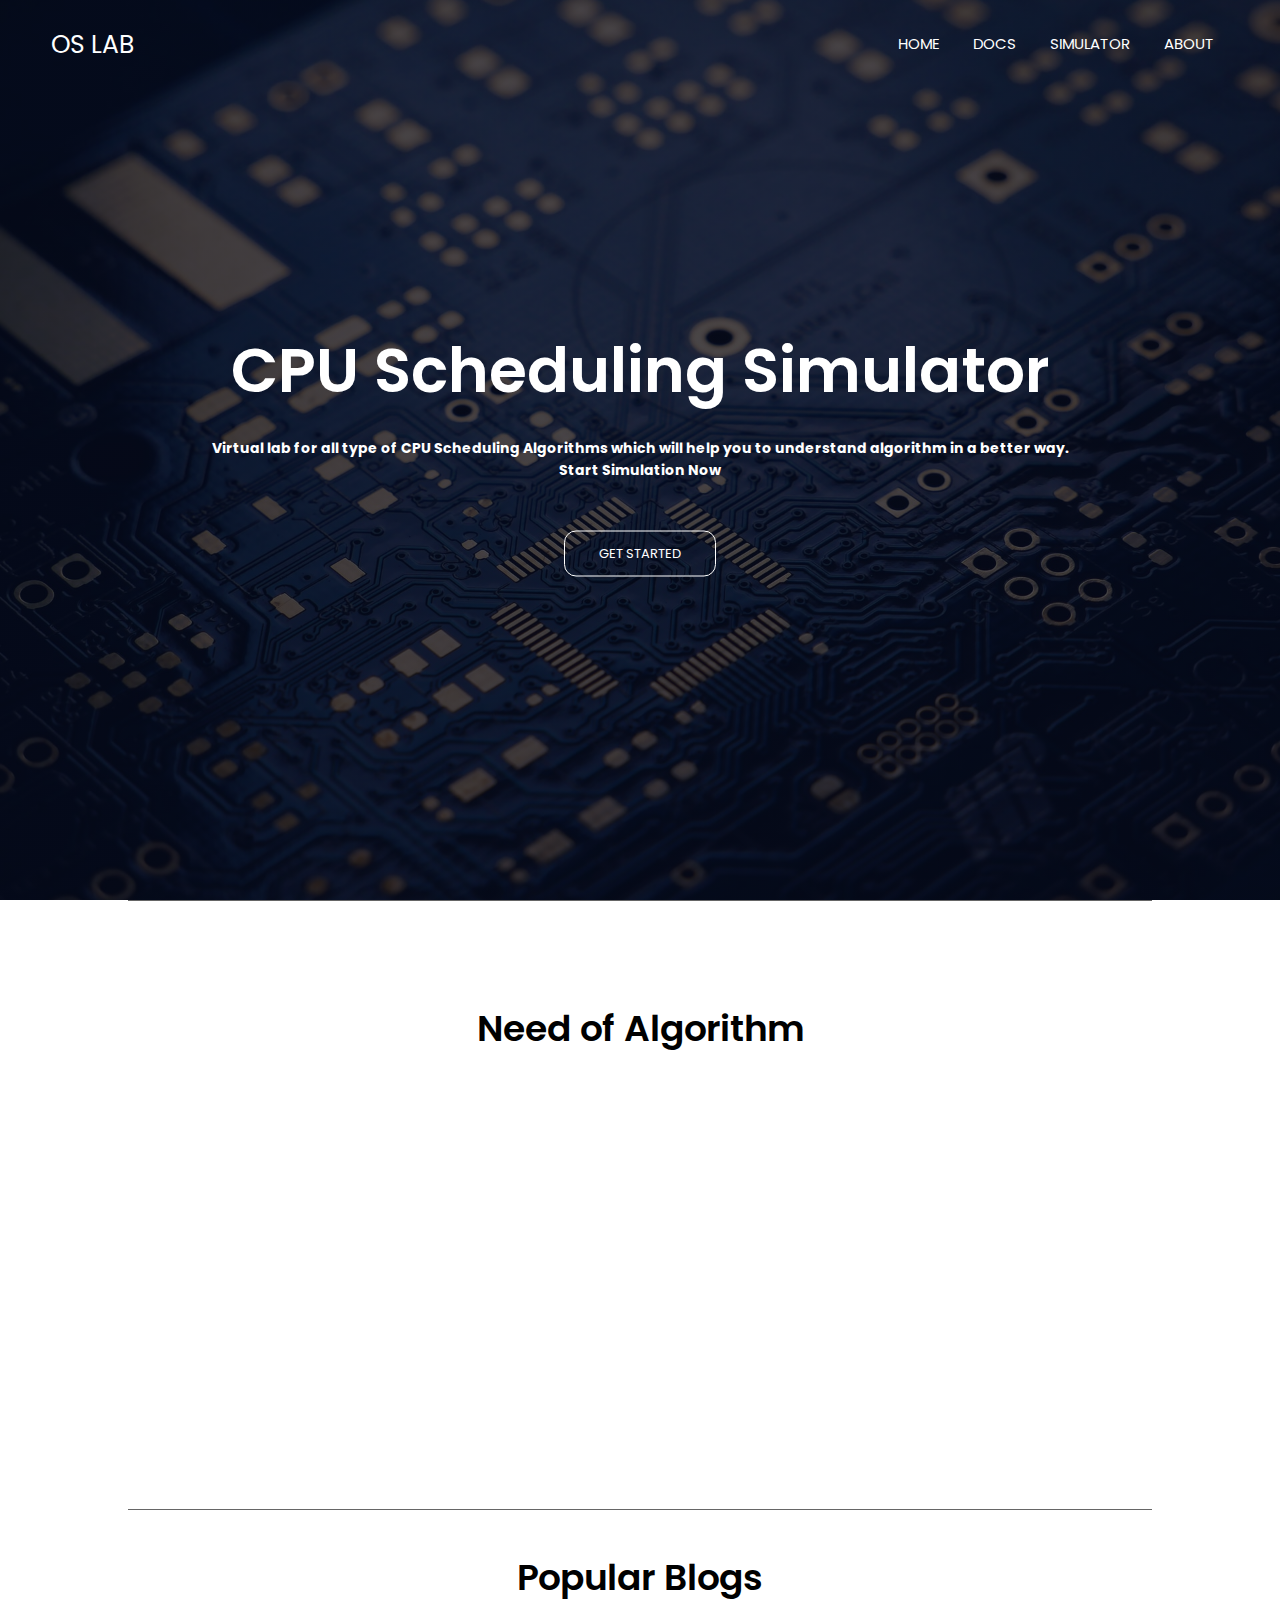
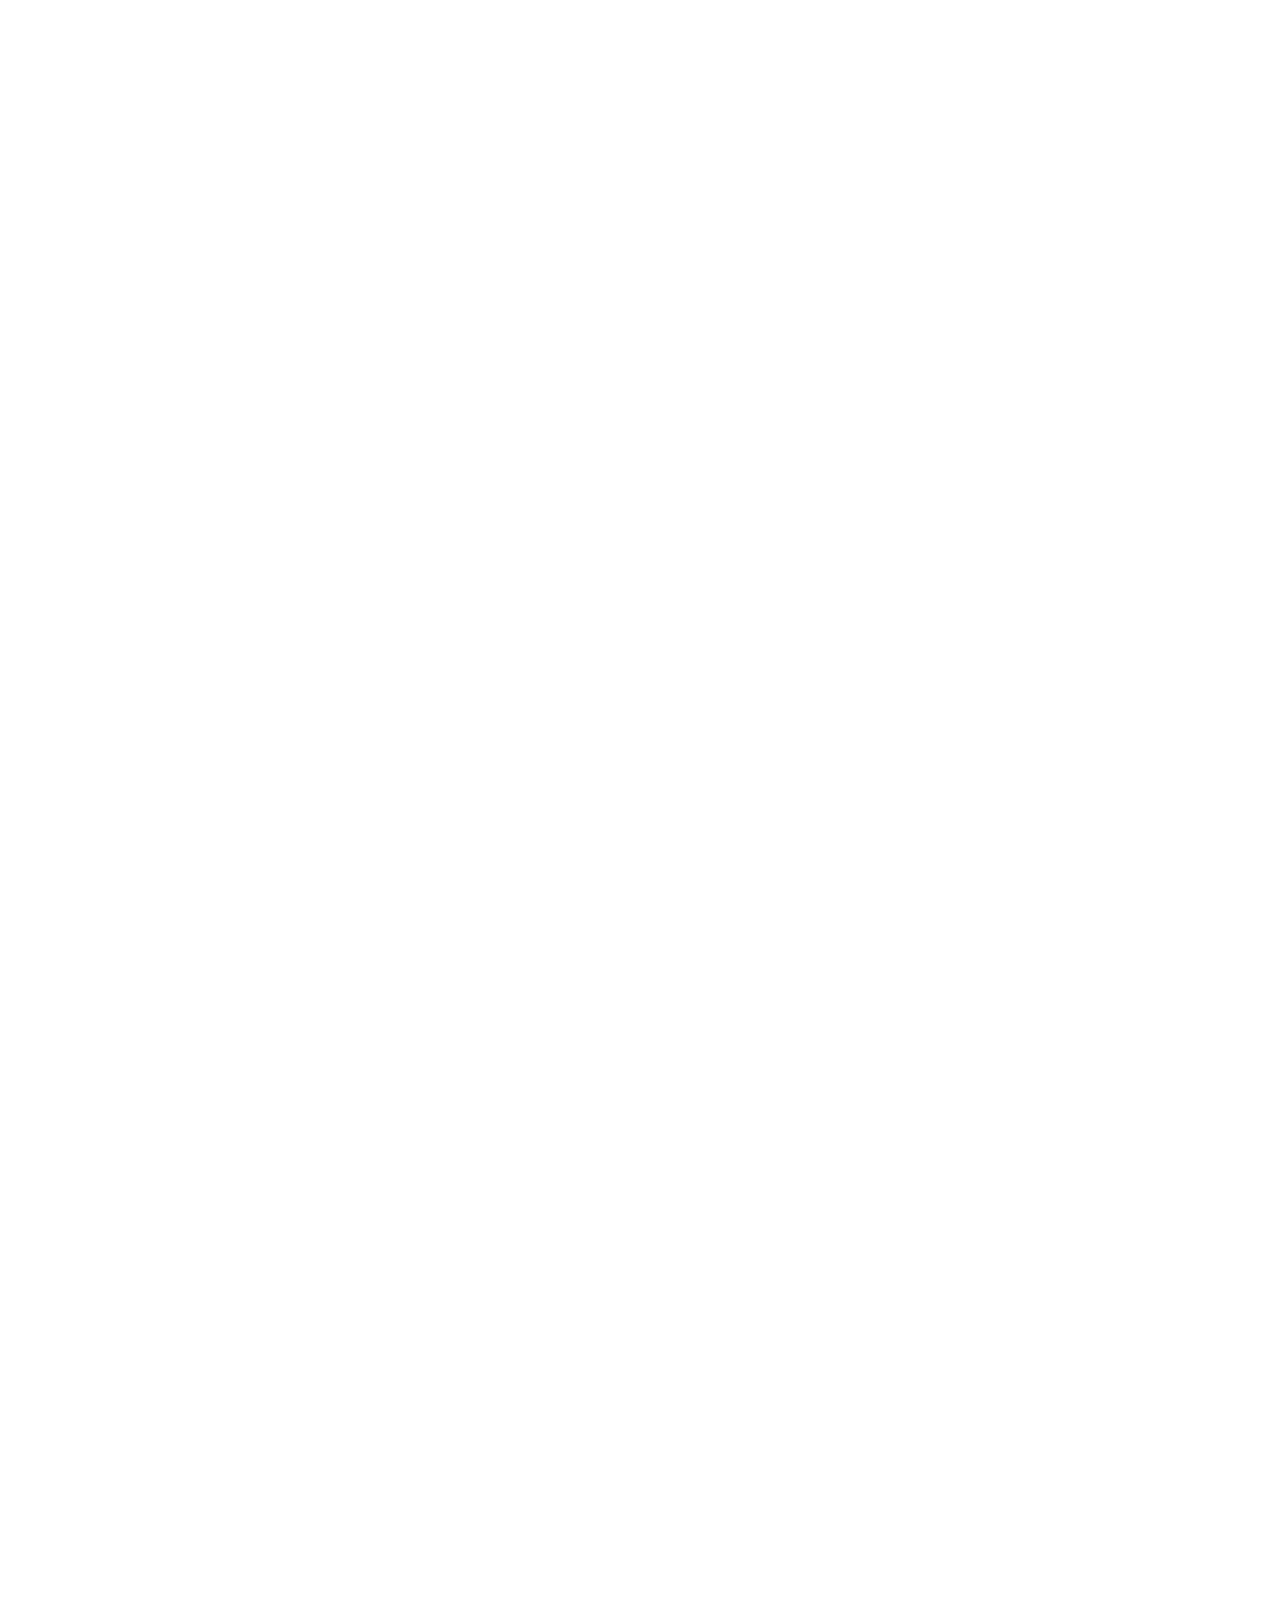
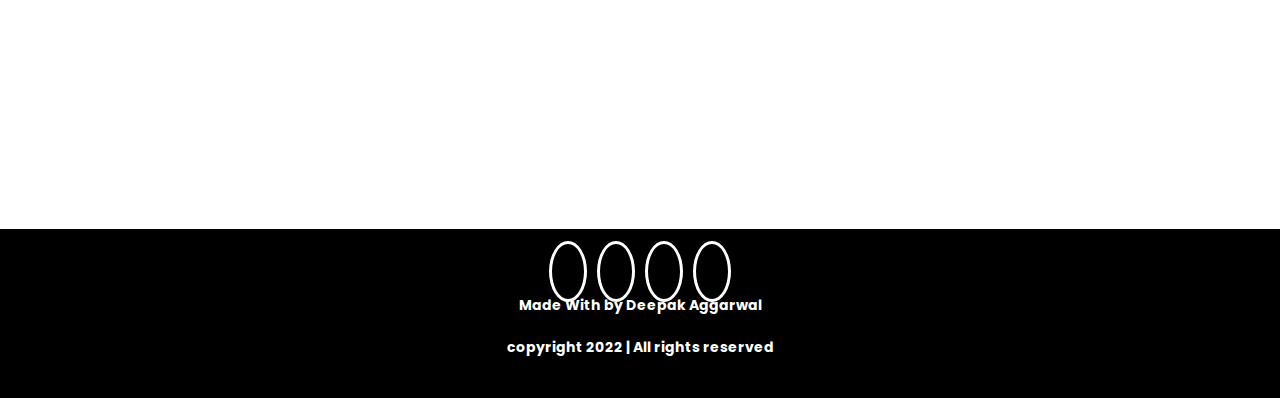
<file: index.html>
<!DOCTYPE html>
<html lang="en">

<head>
    <meta charset="UTF-8">
    <meta http-equiv="X-UA-Compatible" content="IE=edge">
    <meta name="viewport" content="width=device-width, initial-scale=1.0">
    <link rel="stylesheet" href="https://unpkg.com/aos@next/dist/aos.css" />
    <link rel="stylesheet" href="./style.css">
    <link rel="stylesheet" href="https://pro.fontawesome.com/releases/v5.10.0/css/all.css"
        integrity="sha384-AYmEC3Yw5cVb3ZcuHtOA93w35dYTsvhLPVnYs9eStHfGJvOvKxVfELGroGkvsg+p" crossorigin="anonymous" />
    <title>OS Virtual Lab</title>
</head>

<body>
    <section class="header">
        <nav>
            <a href="index.html">OS LAB</a>
            <div class="nav-links" id="navLinks">
                <i class="fas fa-window-close" onclick="hideMenu()"></i>
                <ul>
                    <li><a href="index.html">HOME</a></li>
                    <li><a href="docs.html">DOCS</a></li>
                    <li><a href="./backend/ganttcharts.html">SIMULATOR</a></li>
                    <li><a href="about.html">ABOUT</a></li>

                </ul>
            </div>
            <i class="fas fa-bars" onclick="showMenu()"></i>
        </nav>

        <div class="text-box">
            <h1>
                CPU Scheduling Simulator
            </h1>
            <p>
                Virtual lab for all type of CPU Scheduling Algorithms which will help you to understand algorithm in a better way.

                <br>Start Simulation Now
            </p>
            <a href="docs.html" class="hero-btn">GET STARTED</a>
        </div>
    </section>

    <section class="course">
        <h1>Need of Algorithm</h1>

        <div class="row" data-aos="zoom-in-up">
            <div class="course-colomn" >
                <h3>CPU Utilization</h3>
                <hr>
                <p>CPU scheduling is a process that allows one process to use the CPU while the execution of another process is on hold due to unavailability of any resource like I/O etc, thereby making full use of CPU. The aim of CPU scheduling is to maximize CPU utilization by making the system efficient, fast, and fair.</p>
            </div>
            <div class="course-colomn" >
                <h3>Max Performance</h3>
                <hr>
                <p>To make out the best use of the CPU and not to waste any CPU cycle, the CPU would be working most of the time(Ideally 100% of the time). Considering a real system, CPU usage should range from 40% (lightly loaded) to 90% (heavily loaded.)</p>
            </div>
            <div class="course-colomn" >
                <h3>Time Minimization</h3>
                <hr>
                <p>There are many very different types of algorithms for different different tasks. By using them we can minimize waiting time, response time and turnaround time of processes. like turnaround time is minimized if most processes finish their next cpu burst within one time quantum.</p>

            </div>
        </div>
    </section>

    
    <section id="blog">
        <div class="blog-heading">
            <h1>Popular Blogs</h1>
        </div>

        <div class="blog-container" data-aos="zoom-in-up">
            <div class="blog-box">
                <div class="blog-img">
                    <img src="./images/CPU Scheduling_3.PNG" alt="Blog">
                </div>

                <div class="blog-text">
                    <a href="https://www.fusion-reactor.com/blog/multithreading-and-multiprocessing/#:~:text=A%20multiprocessing%20system%20has%20more,runs%20parallel%20to%20each%20other." class="blog-title">Multithreading vs Multiprocessing</a>
                    <p>In Multiprocessing, many processes are executed simultaneously. While in multithreading, many threads of...</p>
                    <a href="https://www.fusion-reactor.com/blog/multithreading-and-multiprocessing/#:~:text=A%20multiprocessing%20system%20has%20more,runs%20parallel%20to%20each%20other." id="more">Read More...</a>
                </div>
            </div>

            <div class="blog-box">
                <div class="blog-img">
                    <img src="./images/CPU Scheduling_4.PNG" alt="Blog">
                </div>

                <div class="blog-text">
                    <a href="https://www.eletimes.com/microprocessor-vs-microcontroller-what-is-the-difference#:~:text=Ultimately%2C%20microcontrollers%20and%20microprocessors%20are,that%20connects%20to%20external%20peripherals." class="blog-title">Microcontroller vs Microprocessor</a>
                    <p>Microcontrollers and Microprocessors are different ways of organizing and optimizing a...</p>
                    <a href="https://www.eletimes.com/microprocessor-vs-microcontroller-what-is-the-difference#:~:text=Ultimately%2C%20microcontrollers%20and%20microprocessors%20are,that%20connects%20to%20external%20peripherals." id="more">Read More...</a>
                </div>
            </div>

            <div class="blog-box">
                <div class="blog-img">
                    <img src="./images/CPU Scheduling_1.PNG" alt="Blog">
                </div>

                <div class="blog-text">
                    <a href="https://www.crucial.in/articles/about-memory/what-is-the-difference-between-ram-and-rom#:~:text=RAM%20is%20volatile%20memory%20that,Find%20out%20more%20about%20RAM." class="blog-title">Difference between RAM and ROM</a>
                    <p>RAM is a volatile memory that temporarily stores the files you are working on. ROM is non-volatile... </p>
                    <a href="https://www.crucial.in/articles/about-memory/what-is-the-difference-between-ram-and-rom#:~:text=RAM%20is%20volatile%20memory%20that,Find%20out%20more%20about%20RAM." id="more">Read More...</a>
                </div>
            </div>
        </div>

        <div class="blog-container" data-aos="zoom-in-up">
            <div class="blog-box">
                <div class="blog-img">
                    <img src="./images/CPU Scheduling_5.PNG" alt="Blog">
                </div>

                <div class="blog-text">
                    <a href="https://www.tutorialspoint.com/semaphores-in-operating-system" class="blog-title">What is Semaphore?</a>
                    <p>A semaphore is a variable or abstract data type used to control access to a common resource by...</p>
                    <a href="https://www.tutorialspoint.com/semaphores-in-operating-system" id="more">Read More...</a>
                </div>
            </div>

            <div class="blog-box">
                <div class="blog-img">
                    <img src="./images/CPU Scheduling_6.PNG" alt="Blog">
                </div>

                <div class="blog-text">
                    <a href="https://www.geeksforgeeks.org/introduction-of-deadlock-in-operating-system/" class="blog-title">What is Deadlock?</a>
                    <p>A deadlock is a condition that may happen in a system composed of multiple processes that can access...</p>
                    <a href="https://www.geeksforgeeks.org/introduction-of-deadlock-in-operating-system/" id="more">Read More...</a>
                </div>
            </div>

            <div class="blog-box">
                <div class="blog-img">
                    <img src="./images/CPU Scheduling_7.PNG" alt="Blog">
                </div>

                <div class="blog-text">
                    <a href="https://www.techopedia.com/definition/1115/storage#:~:text=Storage%20is%20a%20process%20through,data%2C%20either%20temporarily%20or%20permanently." class="blog-title">What is Storage ?</a>
                    <p>Storage is a process through which digital data is saved within a data storage device by means of...</p>
                    <a href="https://www.techopedia.com/definition/1115/storage#:~:text=Storage%20is%20a%20process%20through,data%2C%20either%20temporarily%20or%20permanently." id="more">Read More...</a>
                </div>
            </div>
        </div>
    </section>



    <section class="cta" data-aos="zoom-in-up">
        <h1>Learn about all types Algorithms<br> Click Below!</h1>
        <a href="./docs.html" class="hero-btn">Click Here</a>
    </section>

    <section class="footer">
        <div class="icons">
            <a href="https://github.com/da111003"><i class="fab fa-github social-media-icon"></i></a>
            <a href="https://www.linkedin.com/in/deepakaggarwal111003"><i class="fab fa-linkedin-in social-media-icon"></i></a>
            <a href="https://da111003.github.io/Portfolio-Deepak-Aggarwal/"><i class="far fa-file-pdf social-media-icon"></i></a>
            <a href="mailto: aggarwald241@gmail.com"><i class="fas fa-envelope social-media-icon"></i></a>    
        </div>
            
        <p>Made With <i class="far fa-heart"></i> by Deepak Aggarwal</p>
        <p> <i class="fa fa-copyright"></i> copyright 2022 | All rights reserved</p>
    </section>

    <script>
        var navLinks = document.getElementById("navLinks");
        function showMenu() {
            navLinks.style.right = "0";
        }

        function hideMenu() {
            navLinks.style.right = "-200px";
        }

        function gotoDocs(){
            location.href = ("docs.html");
        }
    </script>

    <!-- animation for cards -->
    <script src="https://unpkg.com/aos@next/dist/aos.js"></script>
    <script>
      AOS.init({
        offset: 100, // offset (in px) from the original trigger point
        duration: 800
      }
      );
    </script>
</body>

</html>
</file>
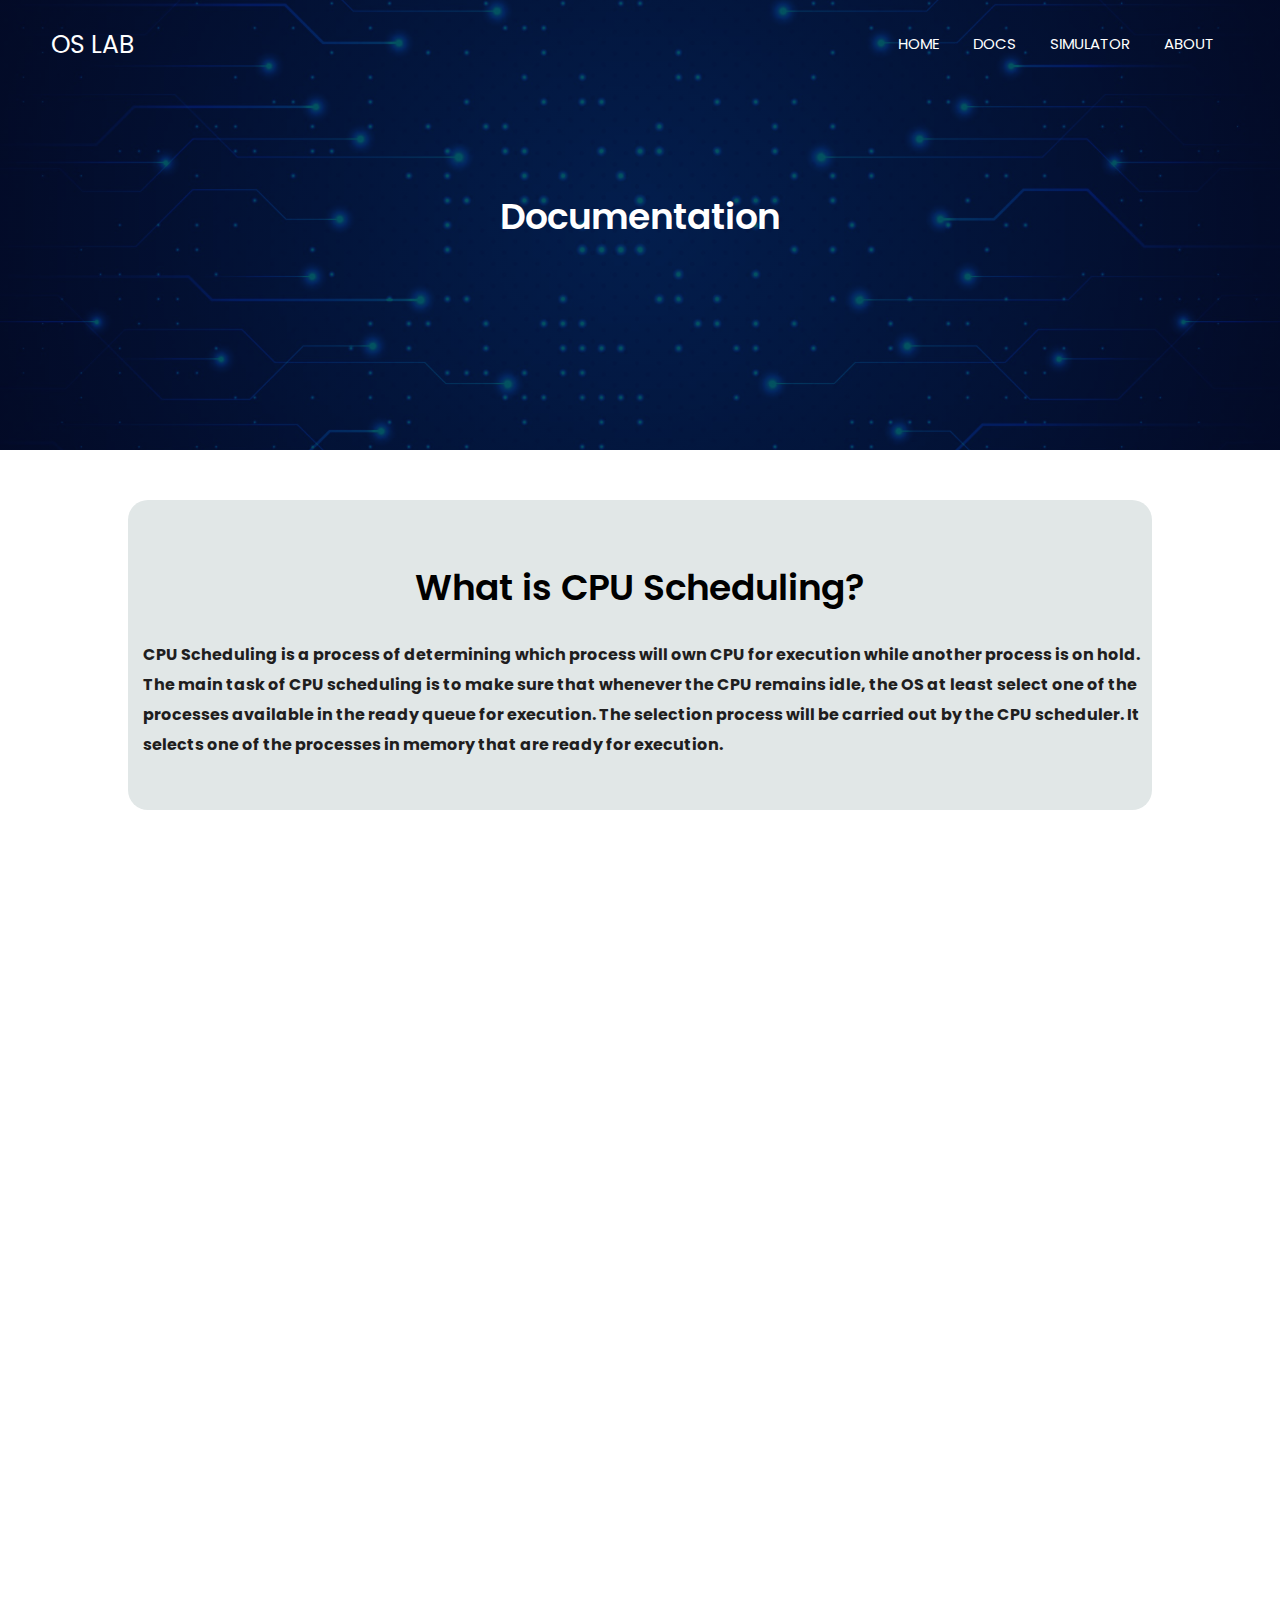
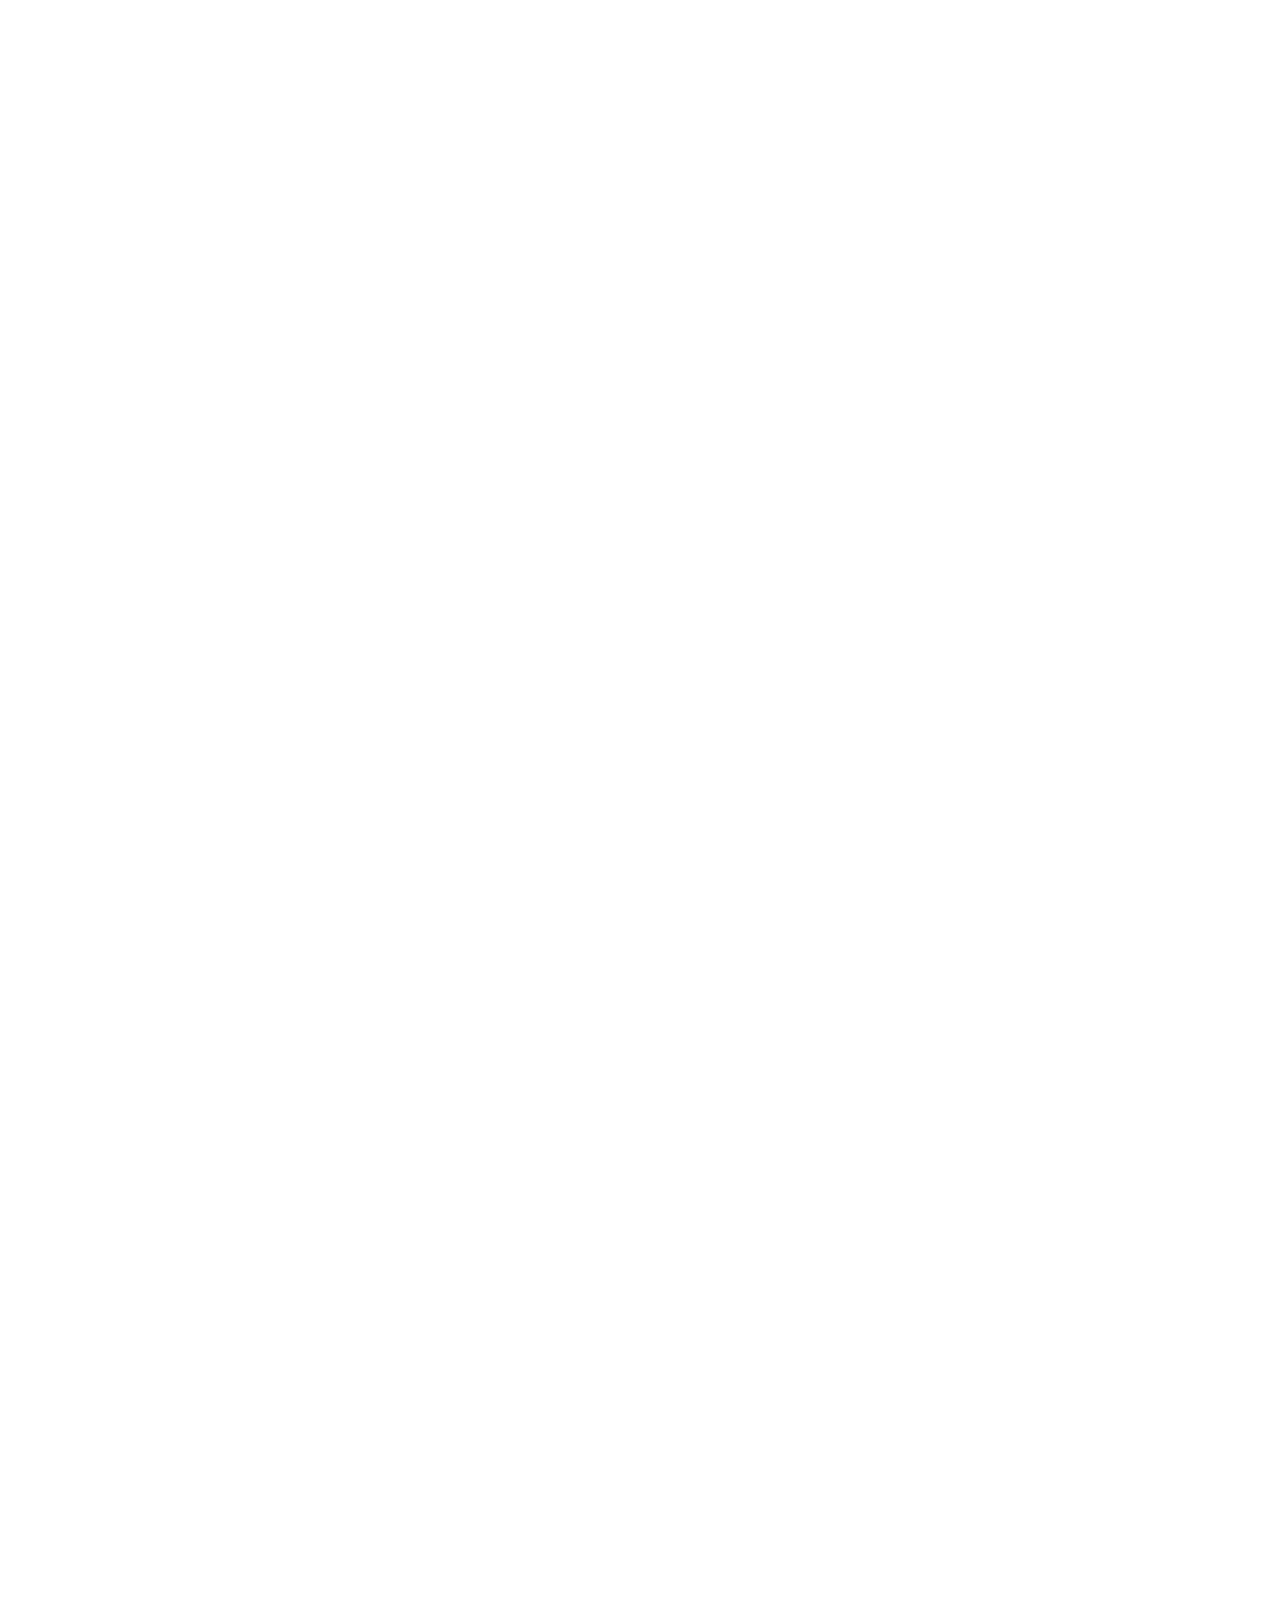
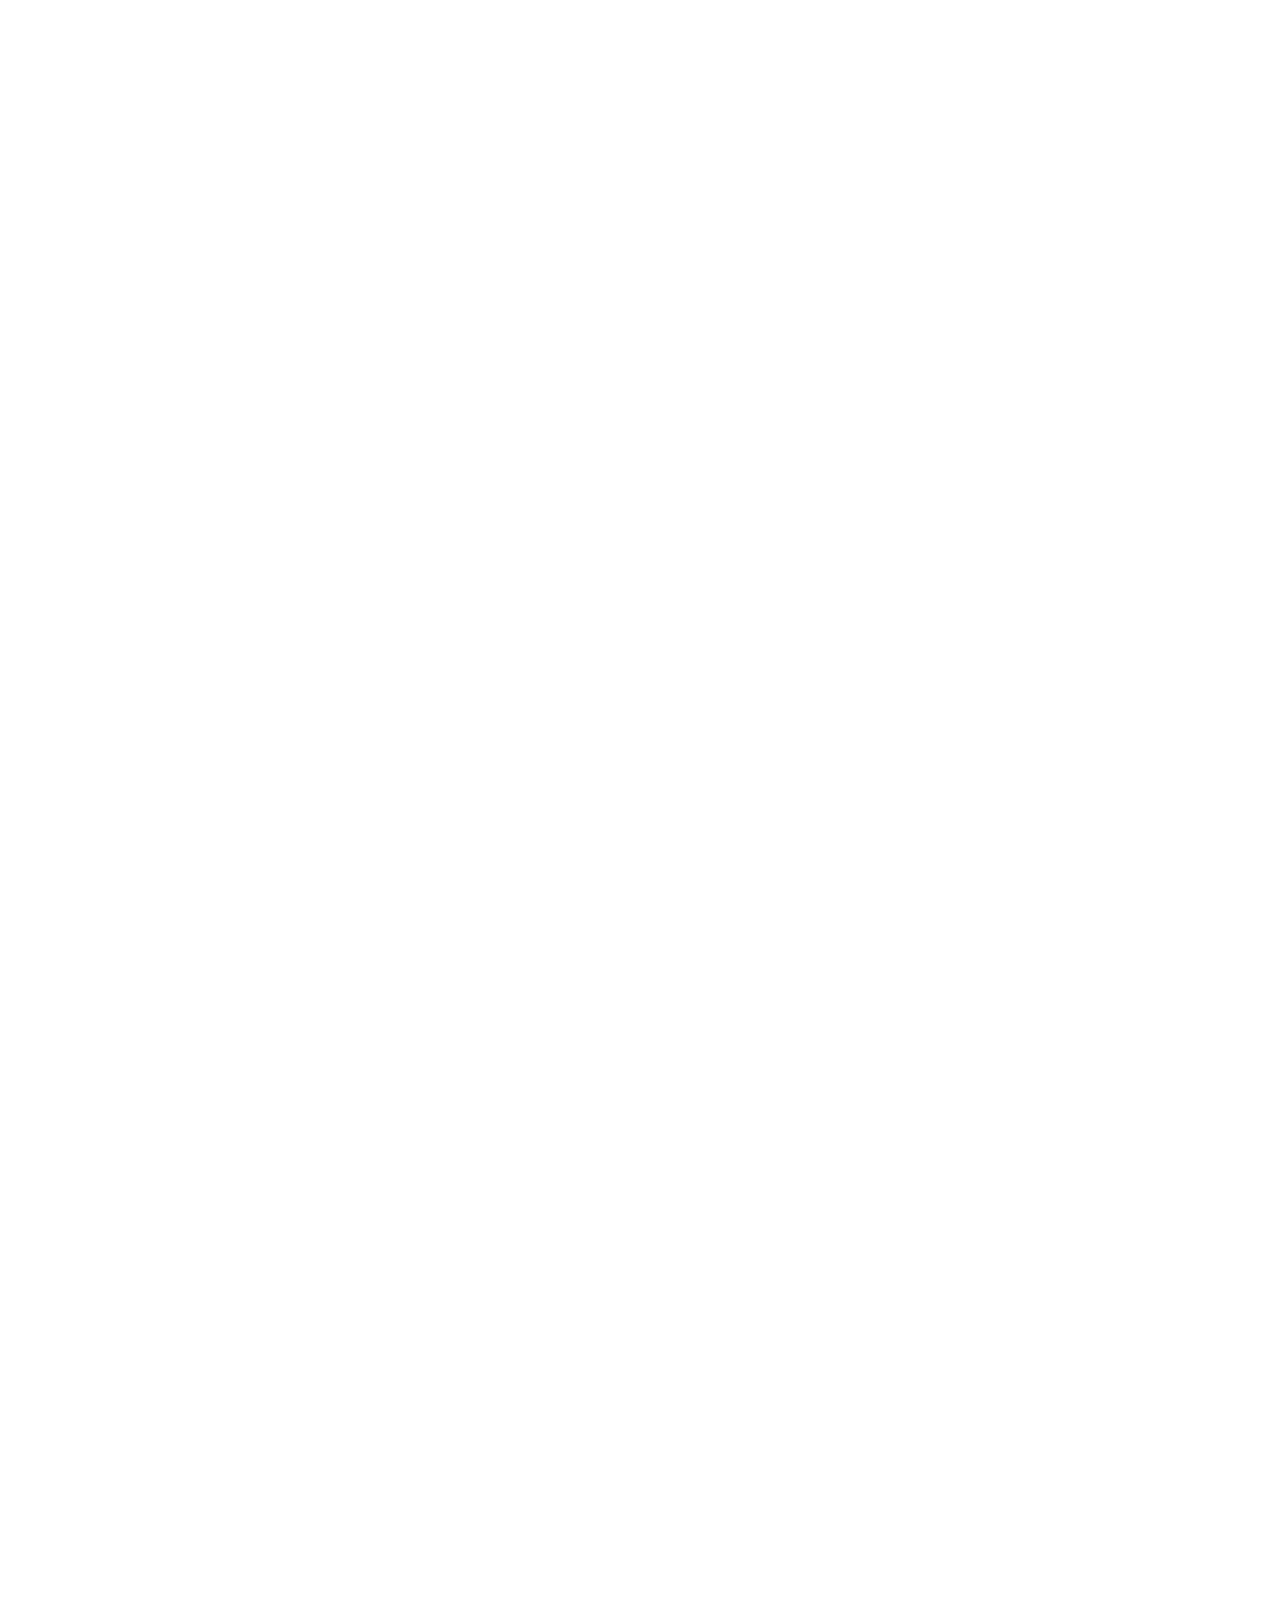
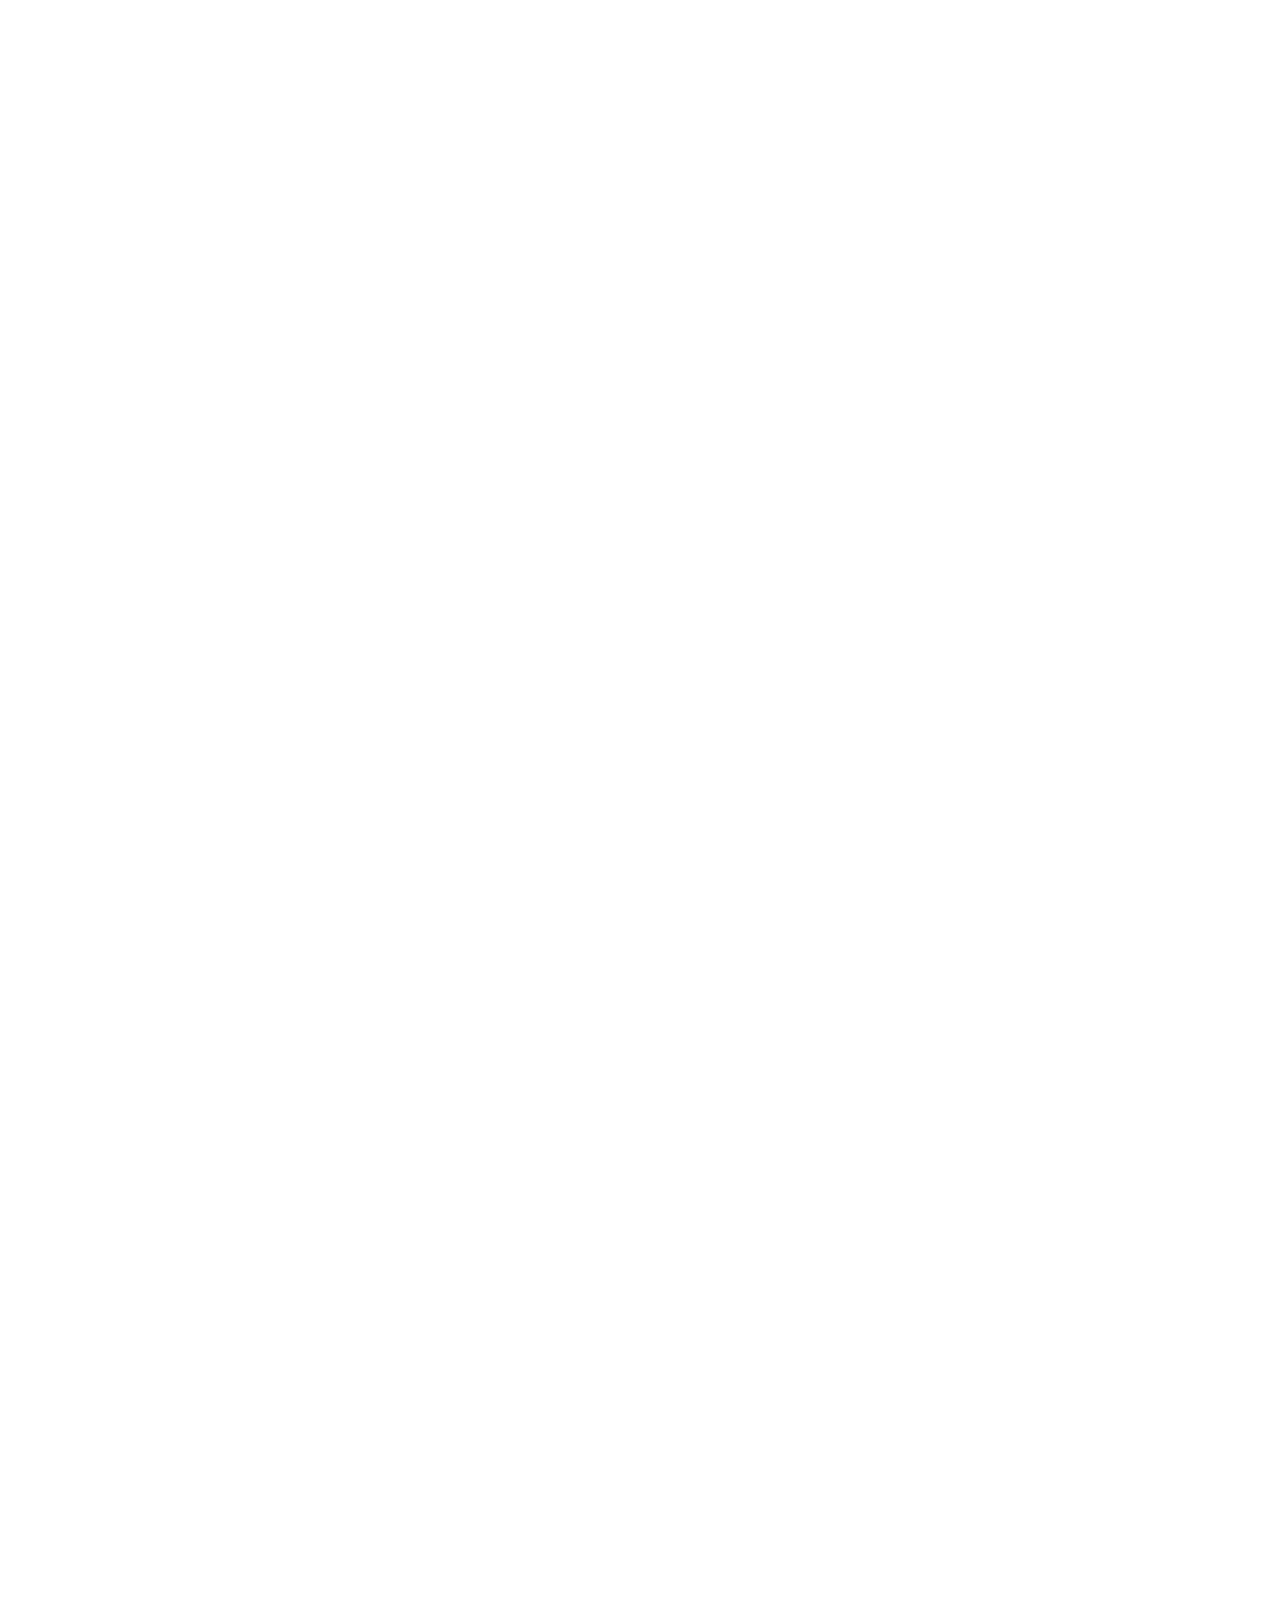
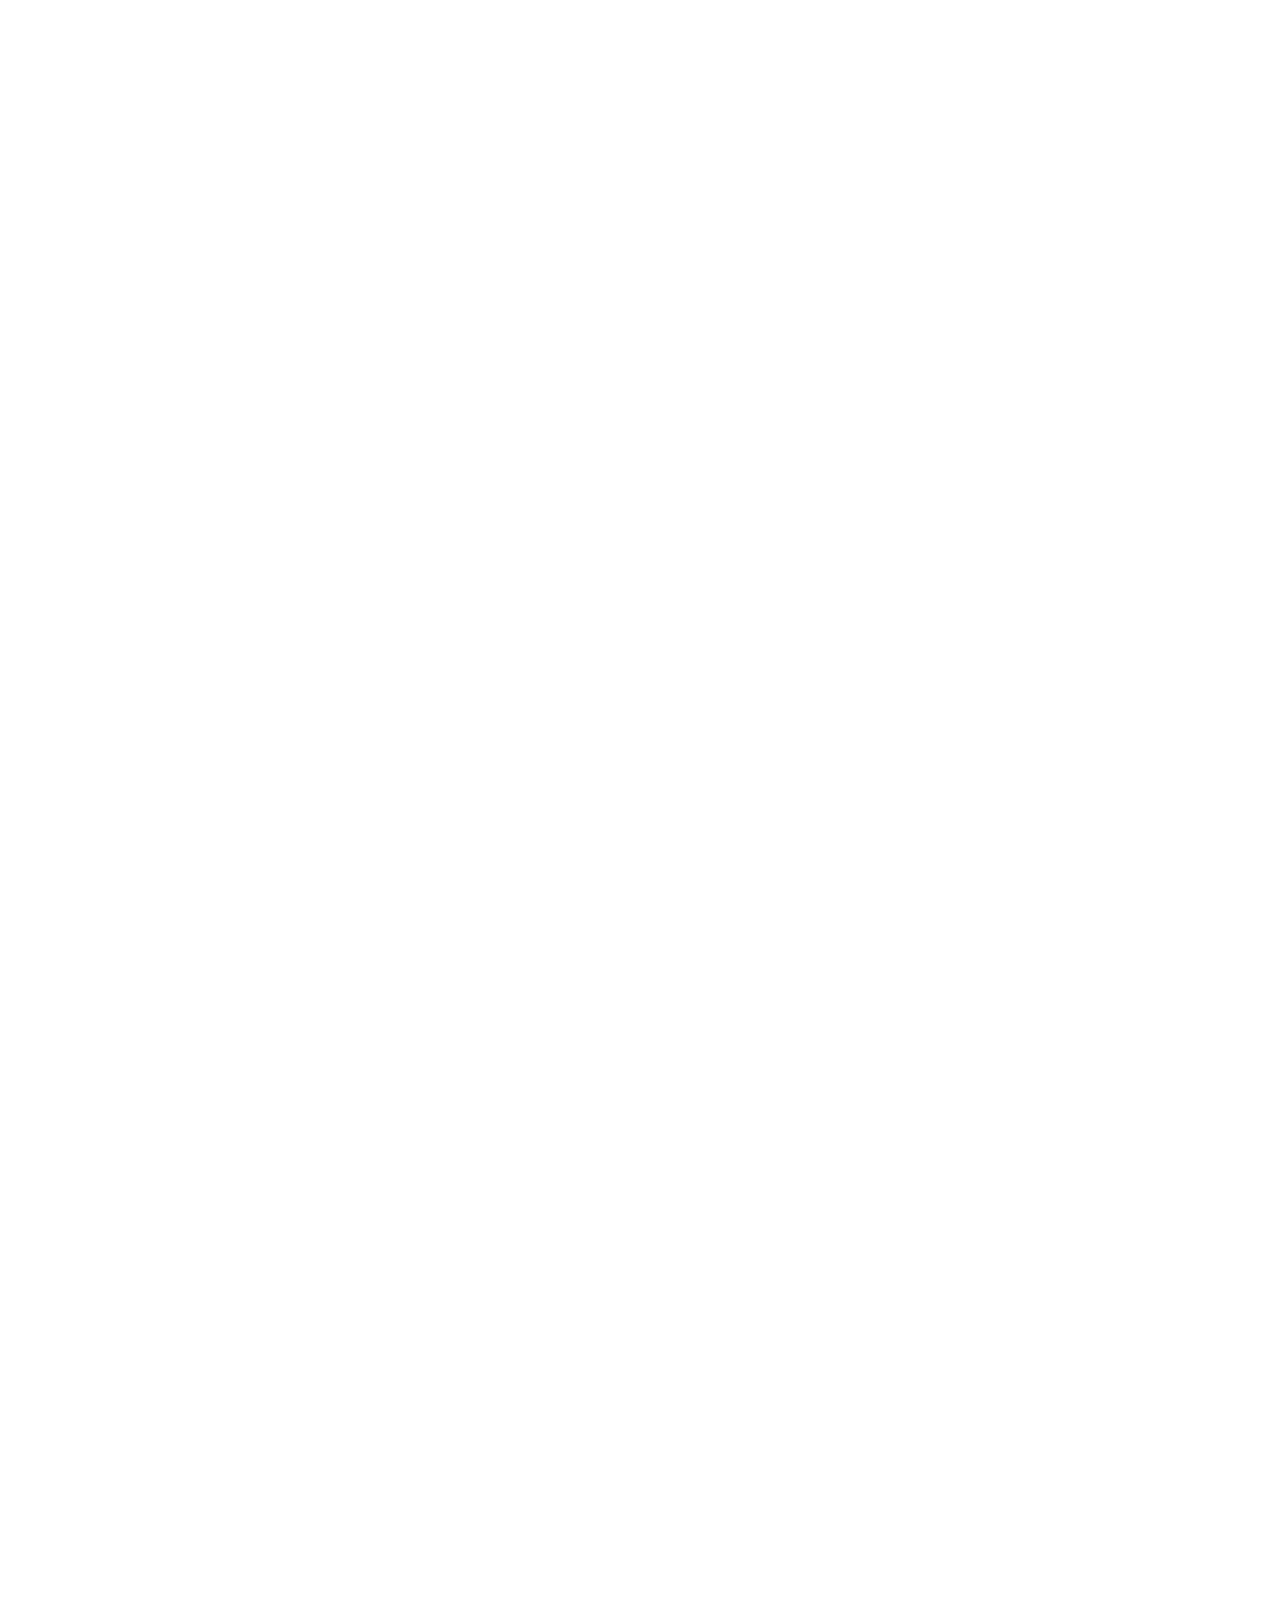
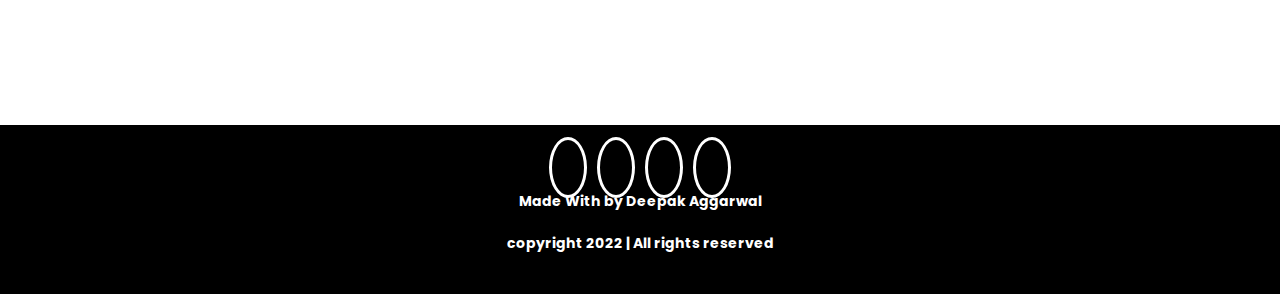
<file: docs.html>
<!DOCTYPE html>
<html lang="en">

<head>
    <meta charset="UTF-8">
    <meta http-equiv="X-UA-Compatible" content="IE=edge">
    <meta name="viewport" content="width=device-width, initial-scale=1.0">
    <link rel="stylesheet" href="https://unpkg.com/aos@next/dist/aos.css" />
    <link rel="stylesheet" href="./style.css">
    <link rel="stylesheet" href="https://pro.fontawesome.com/releases/v5.10.0/css/all.css"
        integrity="sha384-AYmEC3Yw5cVb3ZcuHtOA93w35dYTsvhLPVnYs9eStHfGJvOvKxVfELGroGkvsg+p" crossorigin="anonymous" />
    <link rel="stylesheet" href="./docs.css">
    <link href="https://cdn.jsdelivr.net/npm/bootstrap@5.1.3/dist/css/bootstrap.min.css" rel="stylesheet"
        integrity="sha384-1BmE4kWBq78iYhFldvKuhfTAU6auU8tT94WrHftjDbrCEXSU1oBoqyl2QvZ6jIW3" crossorigin="anonymous">
    <title>OS Virtual Lab</title>
</head>

<body>
    <section class="sub-header">
        <nav>
            <a href="index.html">OS LAB</a>
            <div class="nav-links" id="navLinks">
                <i class="fas fa-window-close" onclick="hideMenu()"></i>
                <ul>
                    <li><a href="index.html">HOME</a></li>
                    <li><a href="docs.html">DOCS</a></li>
                    <!-- <li><a href="blog.html">BLOG</a></li> -->
                    <li><a href="./backend/ganttcharts.html">SIMULATOR</a></li>
                    <li><a href="about.html">ABOUT</a></li>

                </ul>
            </div>
            <i class="fas fa-bars" onclick="showMenu()"></i>
        </nav>

        <h1>Documentation</h1>

    </section>



    <section class="container_docs" >
        <h1>What is CPU Scheduling?</h1>
        <p>CPU Scheduling is a process of determining which process will own CPU for execution while another process is
            on hold. The main task of CPU scheduling is to make sure that whenever the CPU remains idle, the OS at least
            select one of the processes available in the ready queue for execution. The selection process will be
            carried out by the CPU scheduler. It selects one of the processes in memory that are ready for execution.
        </p>
    </section>

    <section class="container_docs" data-aos="zoom-in-up">
        <h1>Why CPU Scheduling?</h1>
        <p>A typical process involves both I/O time and CPU time. In a uni programming system like MS-DOS, time spent
            waiting for I/O is wasted and CPU is free during this time. In multi programming systems, one process can
            use CPU while another is waiting for I/O. This is possible only with process scheduling.<br><br>
            <strong>Objectives of Process Scheduling Algorithm</strong>
            <li>Max CPU utilization [Keep CPU as busy as possible]</li>
            <li>Fair allocation of CPU.</li>
            <li>Max throughput [Number of processes that complete their execution per time unit]</li>
            <li>Min turnaround time [Time taken by a process to finish execution]</li>
            <li>Min waiting time [Time a process waits in ready queue]</li>
            <li>Min response time [Time when a process produces first response]</li>

        </p>
    </section>

    <section class="container_docs special" data-aos="zoom-in-up">
        <h1>Important CPU scheduling Terminologies</h1>
        <!-- <p>A typical process involves both I/O time and CPU time. In a uni programming system like MS-DOS, time spent waiting for I/O is wasted and CPU is free during this time. In multi programming systems, one process can use CPU while another is waiting for I/O. This is possible only with process scheduling.<br><br> -->
        <li><strong>Burst Time/Execution Time:</strong> It is a time required by the process to complete execution. It
            is also called running time.</li>
        <li><strong>Arrival Time:</strong> when a process enters in a ready state</li>
        <li><strong>Finish Time:</strong> when process complete and exit from a system</li>
        <li><strong>Multiprogramming:</strong> A number of programs which can be present in memory at the same time.
        </li>
        <li><strong>Jobs:</strong> It is a type of program without any kind of user interaction.</li>
        <li><strong>User:</strong> It is a kind of program having user interaction.</li>
        <li><strong>Process:</strong> It is the reference that is used for both job and user.</li>
        <li><strong>CPU/IO burst cycle:</strong> Characterizes process execution, which alternates between CPU and I/O
            activity. CPU times are shorter than the time of I/O.</li>

        </p>
    </section>











    <section class="container_docs" data-aos="zoom-in-up">
        <h1>Types of CPU Scheduling</h1>
        <p>There is mainly two major types of CPU Scheduling which is listed below.There is sub-types of this algorithm also. we have discussed all algorithm in details below. </p>
        <li>Preemptive Algorithm</li>
        <li>Non Preemptive Algorithm</li>
        <br>

        <p><strong class="bold">Preemptive Scheduling</strong><br><br>
            In Preemptive Scheduling, the tasks are mostly assigned with their priorities. Sometimes it is important to
            run a task with a higher priority before another lower priority task, even if the lower priority task is
            still running. The lower priority task holds for some time and resumes when the higher priority task
            finishes its execution.<br><br>
            <br>
            <strong class="bold">Non-Preemptive Scheduling</strong><br><br>
            In this type of scheduling method, the CPU has been allocated to a specific process. The process that keeps
            the CPU busy will release the CPU either by switching context or terminating. It is the only method that can
            be used for various hardware platforms. That’s because it doesn’t need special hardware (for example, a
            timer) like preemptive scheduling.
        </p>

        

    </section>


    <section class="container_docs" data-aos="zoom-in-up">
        <h1>Types of CPU scheduling Algorithm</h1>
        <p>There are mainly six types of process scheduling algorithm</p>
        <!-- <lo> -->
        <li>First Come First Serve (FCFS)</li>
        <li>Shortest-Job-First (SJF) Scheduling</li>
        <li>Shortest Remaining Time</li>
        <li>Priority Scheduling</li>
        <li>Round Robin Scheduling</li>
        <li>Multilevel Queue Scheduling</li>
        <br>
    </section>



    <section class="container_docs" data-aos="zoom-in-up">
        <h1>1) First Come First Serve</h1>
        <p>First Come First Serve is the full form of FCFS. It is the easiest and most simple CPU scheduling algorithm.
            In this type of algorithm, the process which requests the CPU gets the CPU allocation first. This scheduling
            method can be managed with a FIFO queue.<br><br>

            As the process enters the ready queue, its PCB (Process Control Block) is linked with the tail of the queue.
            So, when CPU becomes free, it should be assigned to the process at the beginning of the queue.</p>

        <h4>
            <li>Advantages</li>
        </h4>
        <p>1. It is simple and easy to understand.<br></p>

        <h4>
            <li>Disadvantages</li>
        </h4>
        <p>1. The process with less execution time suffer i.e. waiting time is often quite long.<br><br>
            2. Favors CPU Bound process then I/O bound process.<br><br>
            3. FCFS algorithm is particularly troublesome for time-sharing systems, where it is important that each user
            get a share of the CPU at regular intervals.</p>
            <button class="btn_1" onclick="gotoSimulator();">Go to Simulator</button>
        <br>
    </section>

    <section class="container_docs" data-aos="zoom-in-up">
        <h1>2) Shortest Remaining Time</h1>
        <p>The full form of SRT is Shortest remaining time. It is also known as SJF preemptive scheduling. In this
            method, the process will be allocated to the task, which is closest to its completion. This method prevents
            a newer ready state process from holding the completion of an older process.<br></p>

        <h4>
            <li>Advantages</li>
        </h4>
        <p>1. The main advantage of the SRTF algorithm is that it makes the processing of the jobs faster than the SJF
            algorithm, mentioned it’s overhead charges are not counted.</p>

        <h4>
            <li>Disadvantages</li>
        </h4>
        <p>1. In SRTF, the context switching is done a lot more times than in SJN due to more consumption of the CPU's
            valuable time for processing. The consumed time of CPU then adds up to its processing time and which then
            diminishes the advantage of fast processing of this algorithm.<br></p>
            <button class="btn_1" onclick="gotoSimulator();">Go to Simulator</button>
        <br>
    </section>

    <section class="container_docs" data-aos="zoom-in-up">
        <h1>3) Priority Based Scheduling</h1>
        <p>Priority scheduling is a method of scheduling processes based on priority. In this method, the scheduler
            selects the tasks to work as per the priority.<br><br>

            Priority scheduling also helps OS to involve priority assignments. The processes with higher priority should
            be carried out first, whereas jobs with equal priorities are carried out on a round-robin or FCFS basis.
            Priority can be decided based on memory requirements, time requirements, etc.<br><br>

        </p>
        <h4>
            <li>Advantages</li>
        </h4>
        <p>1. This provides a good mechanism where the relative importance of each process maybe precisely defined.<br>
        </p>

        <h4>
            <li>Disadvantages</li>
        </h4>
        <p>1. If high priority processes use up a lot of CPU time, lower priority processes may starve and be postponed
            indefinitely.The situation where a process never gets scheduled to run is called starvation<br><br>
            2. Another problem is deciding which process gets which priority level assigned to it..<br></p>
            <button class="btn_1" onclick="gotoSimulator();">Go to Simulator</button>
        <br>
    </section>

    <section class="container_docs" data-aos="zoom-in-up">
        <h1>4) Round-Robin Scheduling</h1>
        <p>Round robin is the oldest, simplest scheduling algorithm. The name of this algorithm comes from the
            round-robin principle, where each person gets an equal share of something in turn. It is mostly used for
            scheduling algorithms in multitasking. This algorithm method helps for starvation free execution of
            processes.<br><br></p>

        <h4>
            <li>Advantages</li>
        </h4>
        <p>1. Every process gets an equal share of the CPU.<br><br>
            2. RR is cyclic in nature, so there is no starvation.</p>

        <h4>
            <li>Disadvantages</li>
        </h4>
        <p>1. Setting the quantum too short, increases the overhead and lowers the CPU efficiency, but setting it too
            long may cause poor response to short processes.<br><br>
            2. Average waiting time under the RR policy is often long.<br>
        </p>
        <button class="btn_1" onclick="gotoSimulator();">Go to Simulator</button>
        <br>
    </section>

    <section class="container_docs" data-aos="zoom-in-up">
        <h1>5) Shortest Job First</h1>
        <p>SJF is a full form of (Shortest job first) is a scheduling algorithm in which the process with the shortest
            execution time should be selected for execution next. This scheduling method can be preemptive or
            non-preemptive. It significantly reduces the average waiting time for other processes awaiting
            execution.<br></p>

        <h4>
            <li>Advantages</li>
        </h4>
        <p>1. Shortest jobs are favored.<br><br>
            2. It is provably optimal, in that it gives the minimum average waiting time for a given set of processes.
        </p>

        <h4>
            <li>Disadvantages</li>
        </h4>
        <p>1. SJF may cause starvation, if shorter processes keep coming. This problem is solved by aging..<br><br>
            2. It cannot be implemented at the level of short term CPU scheduling.<br></p>

            <button class="btn_1" onclick="gotoSimulator();">Go to Simulator</button>
        <br>
    </section>

    <section class="container_docs" data-aos="zoom-in-up">
        <h1>6) Multiple-Level Queues Scheduling</h1>
        <p>This algorithm separates the ready queue into various separate queues. In this method, processes are assigned
            to a queue based on a specific property of the process, like the process priority, size of the memory,
            etc.<br><br>

            However, this is not an independent scheduling OS algorithm as it needs to use other types of algorithms in
            order to schedule the jobs.<br><br></p>

        <h4>
            <li>Advantages</li>
        </h4>
        <p>1. Application of separate scheduling for various kind of processes is possible
            .<br></p>

        <h4>
            <li>Disadvantages</li>
        </h4>
        <p>1. The lowest level process faces starvation problem.<br></p>

        <button class="btn_1" onclick="gotoSimulator();">Go to Simulator</button>
        <br>
    </section>

     
    <section class="footer">
        <!-- <h4>About Us</h4>
        <p>Lorem ipsum dolor sit amet consectetur adipisicing elit. Soluta pariatur eveniet eaque provident error velit totam quos. Corrupti sunt omnis<br>  eligendi ut enim, sed magnamquo laboriosam, aspernatur nulla ipsum commodi itaque accusantium sapiente!</p> -->

        <div class="icons">
            <a href="https://github.com/da111003"><i class="fab fa-github social-media-icon"></i></a>
            <a href="https://www.linkedin.com/in/deepakaggarwal111003"><i class="fab fa-linkedin-in social-media-icon"></i></a>
            <a href="https://da111003.github.io/Portfolio-Deepak-Aggarwal/"><i class="far fa-file-pdf social-media-icon"></i></a>
            <a href="mailto: aggarwald241@gmail.com"><i class="fas fa-envelope social-media-icon"></i></a>    
        </div>
            
        <p>Made With <i class="far fa-heart"></i> by Deepak Aggarwal</p>
        <p> <i class="fa fa-copyright"></i> copyright 2022 | All rights reserved</p>
    </section>

    <script src="https://cdn.jsdelivr.net/npm/@popperjs/core@2.10.2/dist/umd/popper.min.js"
        integrity="sha384-7+zCNj/IqJ95wo16oMtfsKbZ9ccEh31eOz1HGyDuCQ6wgnyJNSYdrPa03rtR1zdB"
        crossorigin="anonymous"></script>
    <script src="https://cdn.jsdelivr.net/npm/bootstrap@5.1.3/dist/js/bootstrap.bundle.min.js"
        integrity="sha384-ka7Sk0Gln4gmtz2MlQnikT1wXgYsOg+OMhuP+IlRH9sENBO0LRn5q+8nbTov4+1p"
        crossorigin="anonymous"></script>
    <script src="https://cdn.jsdelivr.net/npm/bootstrap@5.1.3/dist/js/bootstrap.min.js"
        integrity="sha384-QJHtvGhmr9XOIpI6YVutG+2QOK9T+ZnN4kzFN1RtK3zEFEIsxhlmWl5/YESvpZ13"
        crossorigin="anonymous"></script>

    <script>
        var navLinks = document.getElementById("navLinks");
        function showMenu() {
            navLinks.style.right = "0";
        }

        function hideMenu() {
            navLinks.style.right = "-200px";
        }

        function gotoSimulator(){
            location.href = ("./backend/ganttcharts.html");
        }
    </script>


    <!-- For the animation -->
    <script src="https://unpkg.com/aos@next/dist/aos.js"></script>
    <script>
      AOS.init({
        offset: 200, // offset (in px) from the original trigger point
        duration: 800
      });
    </script>
</body>

</html>
</file>
<file: style.css>
@import url('https://fonts.googleapis.com/css2?family=Poppins&display=swap');

*{
    margin:0;
    padding:0;
    font-family: 'Poppins', sans-serif;
}

.header{
    min-height: 100vh;
    width:100%;
    background-image: linear-gradient(rgba(4,9,30,0.7),rgba(4,9,30,0.7)),url(./eduford_img/main_bg.JPG);
    background-size:cover;
    background-position: center;
    position:relative;
}

nav{
    display: flex;
    justify-content: space-between;
    padding: 2% 4%;
    align-items: center;
}

nav .fas{
    display:none;
}

/* nav .far{
    display:none;
} */

.nav-links{
    flex: 1;
    text-align: right;

}

nav a {
    font-size: 25px;
    color: white;
    text-align: center;
    text-decoration: none;

}

.nav-links ul li{
    list-style: none;
    display: inline-block;
    padding: 5px 15px;
    position: relative;
}

.nav-links ul li a{
    color: white;
    text-decoration:none;
    font-size: 15px;
    font-family: 'Poppins', sans-serif;
}

.navStyle .nav-links ul li a{
    color: #fff;
    text-decoration:none;
    /* font-weight: bold; */
    font-size: 15px;
    font-family: 'Poppins', sans-serif;
}


.nav-links ul li ::after{
    content: '';
    width: 0%;
    height: 2px;
    background: #f44336;
    display: block;
    margin: auto;
    transition: 0.5s;
}

.nav-links ul li:hover ::after{
    content: '';
    width: 100%;
    height: 2px;
    background: #f44336;
    display: block;
    margin: auto;
}

.text-box{
    width:90%;
    color:#fff;
    position:absolute;
    top:50%;
    left:50%;
    transform:translate(-50%,-50%);
    text-align:center;
}

.text-box h1{
    font-size:62px;
}

.text-box p{
    margin:10px 0 40px;
    font-size:14px;
    color: #fff;
}

.text-box a{
    color: #fff;
}

.hero-btn{
    display:inline-block;
    text-decoration:none;
    color:#fff;
    border:1px solid #fff;
    font-size:13px;
    position: relative;
    padding:12px 34px;
    cursor:pointer;
    background:transparent;
    border-radius:12px;
}

.hero-btn:hover{
    border:1px solid #f44336;
    background: #f44336;
    transition: 0.7s;
}

@media only screen and (max-width:730px){
    .text-box h1{
        font-size:20px;
    }

    .nav-links ul li{
        display: block;
    }

    .nav-links{
        position: fixed;
        background: #f44336;
        height: 100%;
        top:0;
        right:-250px;
        width:200px;
        text-align: left;
        z-index: 2;
        transition: 1s;

    }


    nav .fas{
        display: block;
        color: #fff;
        margin: 10px;
        font-size:22px;
        cursor:pointer;
    }
    
    /* nav .far{
        display: block;
        color: #fff;
        margin: 10px;
        font-size:22px;
        cursor:pointer;
    } */

    
    .nav-links ul{
        padding:30px;
    }
}

.course{
    width:80%;
    border-top: 1px solid rgba(0,0,0,0.6);
    border-bottom: 1px solid rgba(0,0,0,0.6);

    margin:auto;
    padding-top:100px;
    text-align:center;
}

h1{
    font-size:36px;
    font-weight: 600;
}

p{
    color: rgb(31, 30, 30);
    font-size:14px;
    font-weight: 300;
    font-weight: bold;
    line-height: 22px;
    padding:10px;
}

.row{
    display:flex;
    margin-top:6%;
    justify-content: space-between;   
}


/* for Simulator page  */
.well .row{
    margin-top: 0;
}

.course-colomn{
    flex-basis: 31%;
    background-color: #0cbaba;
    background-image: linear-gradient(315deg, #0cbaba 0%, #380036 74%);
    color: white;
    border-radius: 10px;
    margin-bottom:5%;
    padding:20px 12px;
    box-sizing: border-box;
    transition: 0.5s;
}

.course-colomn hr{
    margin-bottom: 15px;
    margin-top: 20px;
}

.course-colomn p{
    color:rgb(202, 200, 200);
    font-size: 12px;
    line-height: 1.6rem;
}

h3{
    text-align:center;
    font-weight: 600;
    margin:10px 0;
}

.course-colomn:hover{
    box-shadow:0 0 20px 0px rgba(0,0,0,0.6);
}

@media only screen and (max-width:730px){
    .row{
        flex-direction: column;
    }
}

.campus{
    width:80%;
    text-align:center;
    margin: auto;
    padding-top: 50px;;

}

.campus-column{
    flex-basis: 32%;
    margin-bottom: 30px;
    position:relative;
    border-radius:10px;
    position: relative;
    overflow:hidden;
}

.campus-column img{
    width: 100%;
    display: block;
}

.layer{
    height: 100%;
    width: 100%;
    top:0;
    left: 0;
    position:absolute;
    transition: 0.5s;
}

.layer:hover{
    background: rgba(226,0,0,0.7);
}

.layer h3{
    font-size:26px;
    width:100%;
    font-weight:500;
    color:#fff;
    bottom:0;
    left:50%;
    transform:translateX(-50%);
    position: absolute;
    opacity:0;
    transition: 0.5s;
}

.layer:hover h3{
    bottom:49%;
    opacity:1;
}

.facilities{
    width: 80%;
    border-bottom: 1px solid rgba(0,0,0,0.6);
    border-top: 1px solid rgba(0,0,0,0.6); 
    margin: auto;
    text-align: center;
    padding-top:100px;
}

.facilities-column{
    flex-basis:28%;
    border-radius:10px;
    margin-bottom:5%;
    text-align: left;

}

.facilities-column img{
    width: 100%;
    border:2px solid rgb(255, 255, 255);
    border-radius: 10px;
}

.facilities-column p{
    padding:0;
}

.facilities-column h3{
    margin-top: 16px;
    margin-bottom: 15px;
    text-align: left;
}

.testimonials{
    width: 80%;
    margin:auto;
    border-bottom: 1px solid rgba(0,0,0,0.6);
    padding-top: 100px;
    text-align: center;
}

.testimonial-call{
    flex-basis:44%;
    border-radius:10px;
    margin-bottom:5%;
    text-align:left;
    background:#f0bebe;
    padding:25px;
    display:flex;
    cursor: pointer;
}

.testimonial-call img{
    height: 40px;
    margin-left:5px;
    margin-right: 30px;
    border-radius:50%;
}

.testimonial-call p{
    padding:0;
}

.testimonial-call h3{
    margin-top:15px;
    text-align: left;
}

.testimonial-call .fas{
    color:#f44336
}

@media only screen and (max-width:730px){
    .testimonial-call img{
        margin-left:5px;
        margin-right:30px;
    }

    .cta h1{
        font-size:25px;
    }
}

.cta{
    margin:100px auto;
    width: 80%;
    background-image: linear-gradient(rgba(0,0,0,0.7),rgba(0,0,0,0.7)),url(./eduford_img/banner2.JPG);
    background-position:center;
    background-size:cover;
    border-radius: 10px;
    padding:100px 0;
    border-bottom: 1px solid rgba(0,0,0,0.6);
    text-align:center;
}

.cta h1{
    color: white;
    margin-bottom: 40px;
    padding:0;
}

.footer{
    width:100%;
    text-align:center;
    padding:30px 0;
    background-color: black;
    margin-top: 20px;
}

.footer p{
    color: white;
}

.footer h4{
    margin-bottom:25px;
    margin-top: 20px;
    font-weight: 600;
}

.icons .social-media-icon {
    border: solid white;
    padding: 1rem;
    margin: 5px 5px 20px 5px;
    border-radius: 50%;
    -webkit-transition: 0.5s ease;
    transition: 0.5s ease;
    color: white;
  }
  
  .icons .social-media-icon:hover {
    cursor: pointer;
    color: #004169;
    background-color: white;
  }
  

.sub-header{
    height:50vh;
    width:100%;
    background-image: linear-gradient(rgba(4,9,30,0.7),rgba(4,9,30,0.7)),url(./images/vecteezy_technology-background_ma1220.JPG);
    background-position: center;
    background-size: cover;
    text-align:center;
    color: #fff;
}

.sub-header h1{
    margin-top: 100px;
}

.about-us{
    width:80%;
    margin:auto;
    padding-top:80px;
    padding-bottom: 50px;
}

.about-column{
    flex-basis: 48%;
    padding:30px 2px;
}

.about-column img{
    width: 100%;
}

.about-column h1{
    padding:0;
}

.about-column p{
    padding: 15px 0 25px;
}

.red-btn{
    border:1px solid #f44336;
    background: transparent;
    color:#f44336
}

.red-btn:hover{
    color:#fff;
}

.blog-content{
    width:80%;
    margin:auto;
    padding:60px 0;
}

.blog-left{
    flex-basis:65%;
}

.blog-left img{
    width: 100%;
}

.blog-left h2{
    color:#222;
    font-weight: 600;
    margin: 30px 0;
}

.blog-left p{
    color: #999;
    padding:0;
}

.blog-right{
    flex-basis:32%;
}

.blog-right h3{
    background:#f44336;
    color:white;
    padding: 7px 0;
    font-size:16px;
    margin-bottom:20px;
}

.blog-right div{
    display: flex;
    align-items: center;
    justify-content: space-between;
    color:#555;
    padding:8px;
    box-sizing: border-box;

}

.comment-box{
    border: 2px solid #ccc;
    margin:50px 0;
    padding: 10px 20px;
}

.comment-box h3{
    text-align: center;

}

.comment-form input, .comment-form textarea{
    width: 100%;
    padding:10px;
    margin:15px 0;
    border:none;
    outline:none;
    background: #f0f0f0;
}

.comment-form button{
    margin:10px 0;
}

@media only screen and (max-width:730px){
    .sub-header h1{
        font-size: 24px;
    }
}

.location{
    width:80%;
    margin:auto;
    padding:80px 0;
}

.location iframe{
    width: 100%;
}

.contact-us{
    width:80%;
    padding-top: 50px;
    margin:auto;
}

.contact-col{
    flex-basis:48%;
    margin-bottom:30px;
}

.contact-col div{
    display: flex;
    align-items: center;
    margin-bottom: 40px;
}

.contact-col div .fas{
    font-size:28px;
    margin:10px;
    margin-right:30px;
    color:#f44336;
    margin-right: 30px;
}

.contact-col div p{
    padding:0;
}

.contact-col div h5{
    font-size:20px;
    margin-bottom:5px;
    color:#555;
    font-weight:400;
}

.contact-col input, .contact-col textarea{
    width:100%;
    padding:15px;
    margin-bottom:17px;
    outline:none;
    border-radius: 2px solid black;
    border-radius:15px;
    box-sizing: border-box;
}

.container_1{
    text-align: center;
    background:#eceaea;
}

.header_1{
    padding-top: 60px;
    color: #444;
    font-size: 20px;
    margin:auto;
    line-height: 50px;
}

.sub_container{
    max-width: 1200px;
    margin:auto;
    padding: 46px 0;
    display: flex;
    flex-wrap: wrap;
    justify-content: center;
}



.teams{
    margin:10px;
    box-sizing: border-box;
    transition: 0.4s;
    cursor: pointer;
    padding: 22px;
    border: 1px solid rgb(202, 200, 200);
    max-width: 30%;
}


.teams:hover{ 
    /* background: rgb(202, 200, 200); */
    box-shadow: 0 0 20px 0px rgba(13, 14, 13, 0.644);
    transition: 0.7s;
}

.teams img{
    width: 200px;
    height: 200px;
}

.name{
    padding:5px;
    font-size: 20px;
    color: #f44336;
    text-transform: uppercase;
}

.desig{
    font-style: italic;
    color:rgb(97, 78, 78);
    margin: 12px 0;
    font-weight: lighter;
    /* color:#b18a50 */
}

.social-links_1{
    margin: 14px;
}

.social-links_1 a{
    display: inline-block;
    height: 30px;
    width: 30px;
    transition: 0.4s;
}

.social-links_1 a i{
    color: #f44336;
    /* color: #444; */
}

#blog{
    display: flex;
    justify-content: center;
    align-items: center;
    flex-direction: column;
    padding:40px;
    /* border-bottom: 1px solid rgba(0,0,0,0.6); */
}

.blog-heading{
    display: flex;
    justify-content: center;
    align-items: center;
    flex-direction: column;
}

.blog-heading span{
    color: #f33c3c;
}

.blog-heading h3{
    font-size: 1.3rem;
    color:#2b2b2b;
    font-weight: 600;
}

.blog-container{
    display: flex;
    justify-content: center;
    align-items: center;
    margin:20px 0px;
    flex-wrap: wrap;
}

.blog-box{
    width: 350px;
    background-color: #ffffff;
    border: 1px solid #cfcece;
    margin: 20px;
    /* border:0.5px solid rgb(119, 117, 117); */
}

.blog-img{
    width: 100%;
    height: auto;

}

.blog-img img{
    width: 100%;
    height: 100%;
    object-fit: cover;
    object-position: center;
}

.blog-text{
    padding: 30px;
    display: flex;
    flex-direction: column;
}

#more{
    color: red;
}

.blog-text span{
    color:#f33c3c;
    font-size:0.9rem;
}

.blog-text .blog-title {
    font-size:1.3rem;
    padding-top: 15px;
    font-weight: 500;
    color: #272727;
    font-weight: bolder;
    text-decoration: none;
}

.blog-text .blog-title:hover{
    color: #f33c3c;
    transition: all ease 0.3s;
}

.blog-text p{
    color:#9b9b9b;
    font-size:0.9rem;
    display: -webkit-box;
    -webkit-line-clamp: 3;
    -webkit-box-orient: vertical;
    overflow: hidden; 
    text-overflow: ellipsis;
    margin:20px 0px;
}

.blog-text a{
    color: #0f0f0f;
    text-decoration: none;
}

.blog-text a:hover{
    color: #f33c3c;
    transition: all ease 0.3s;
}

@media screen and (max-width:600px){
    .teams{
        max-width: 100%;
    }
}

.contact-us h1{
    text-align: center;
    color:#444;
}

.btn_1:hover{
    /* border:1px solid #f44336; */
    background: #ca321e;
    color: white;
    transition: 0.7s;
    /* border: 1px solid white; */
    border-radius: 20px;
}

.btn_1{
    width: 200px;
    height: 35px;
    background-color: #2F3A8F;
    color: white;
    border-radius: 20px;
    vertical-align: middle;
    border: 1px solid white;
    margin-bottom: 15px;
    margin-left: auto;
    margin-right: auto;
}


/* for the run button */
.runButton{
    background-color: #4caf50; 
    color:aliceblue; 
    /* margin-top:2px; */
    height: 35px; 
    margin-right: 70px;
    padding-left: 15px;
    padding-right: 15px;
    /* border-radius: 5px solid rgb(199, 14, 14) !important; */
    
}
</file>
<file: docs.css>
.container_docs{
    /* border: 2px solid black; */
    height: auto;
    padding-top:50px;
    text-align: center;
    background-color: rgb(225, 231, 231);
    border-radius: 20px;
    width: 80%;
    margin-left:auto;
    margin-right: auto;
    margin-top: 50px;
    margin-bottom: 10px;
}

.container_docs h1{
    font-size: 36px;
    margin-top: 10px;
    font-weight: 600;
}

.container_docs p{
    margin-left: 5px;
    text-align: left;
    margin-top: 15px;
    font-size: medium;
    padding-bottom: 50px;
    line-height : 30px;
}

.container_docs li{
    text-align: left;
    line-height: normal;
    margin-left: 15px;
}

.special li{
    line-height: 25px;
    padding-top: 20px;
}

.container_docs blod{
    font-weight: 900;
}

.container_docs:hover{
    box-shadow: 0 0 20px 0px rgba(13, 14, 13, 0.644);
    transition: 0.5s;
}
</file>
